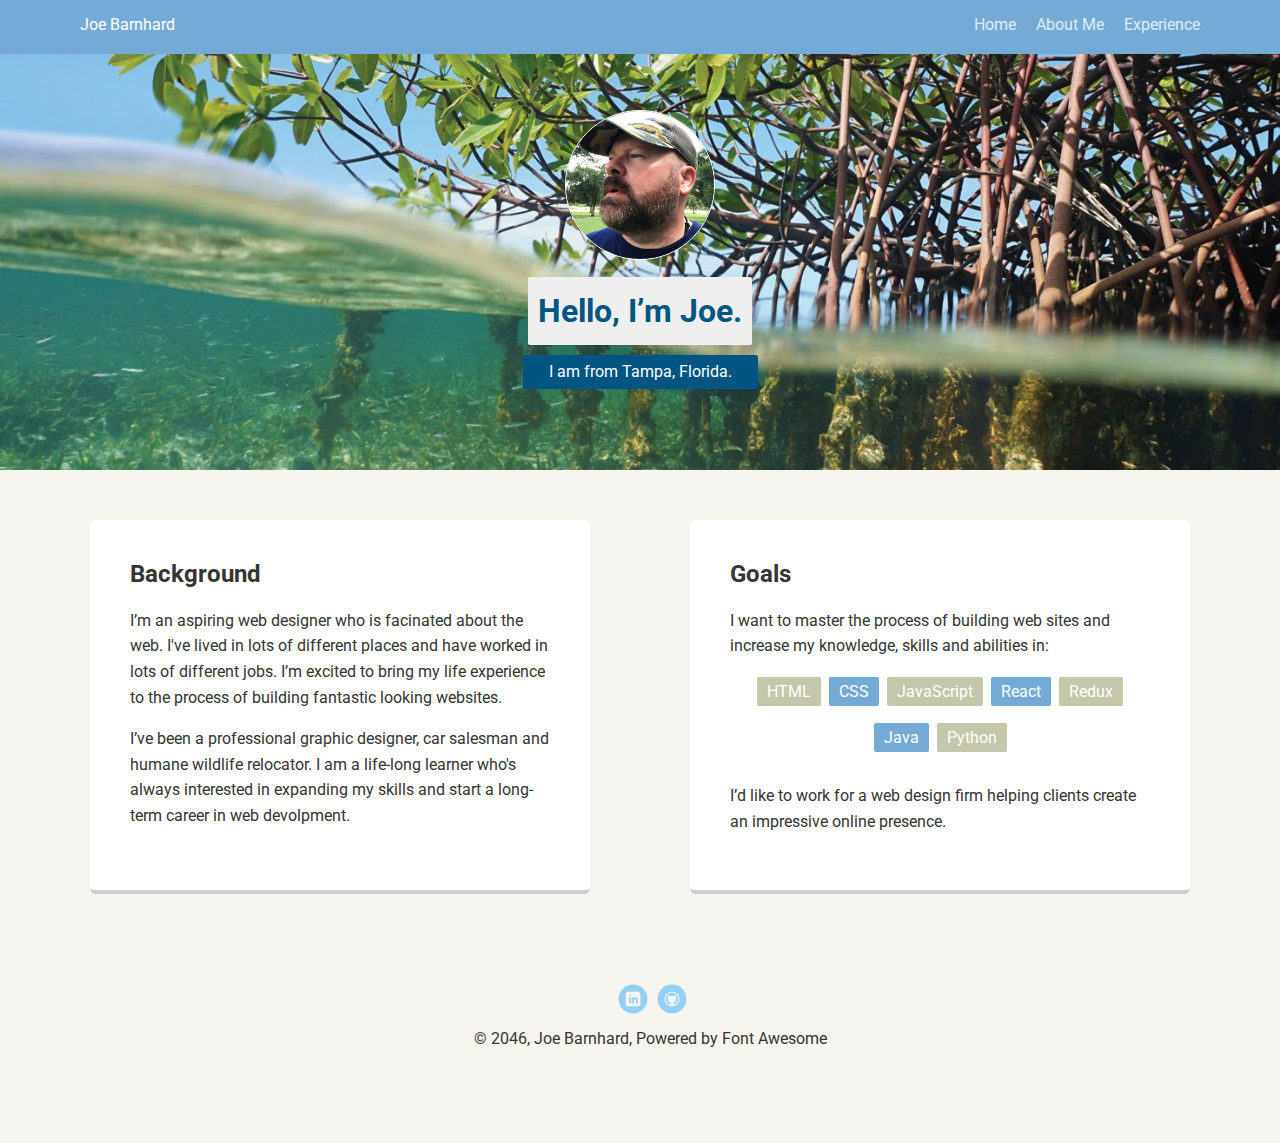
<file: portfolio_update_v1/index.html>
<!doctype html>
<html lang="en">
<head>
  <meta charset="utf-8">
  <title>Joe Barnhard's Profile</title>
  <meta name="viewport" content="width=device-width, initial-scale=1.0">
  <link rel="stylesheet" href="styles.css">
  <link href="https://fonts.googleapis.com/css?family=Muli%7CRoboto:400,300,500,700,900" rel="stylesheet"></head>
  <body>

    <nav class="main-nav">
        <ul class="nav">
          <li class="name">Joe Barnhard</li>
          <li><a href="index.html">Home</a></li>
          <li><a href="about.html">About Me</a></li>
          <li><a href="experience.html">Experience</a></li>
        </ul>
      </nav>

    <header>
      <img src="images/joePic.png" alt="pic of Joe B" class="profile-image">
      <h1 class="tag name">Hello, I’m Joe.</h1>
      <p class="tag location">I am from Tampa, Florida.</p>
    </header>

    <main class="flex">
      <section class="card">
        <h2>Background</h2>
        <p>I’m an aspiring web designer who is facinated about the web. I've lived in lots of different places and have worked in lots of different jobs. I’m excited to bring my life experience to the process of building fantastic looking websites.</p>
        <p>I’ve been a professional graphic designer, car salesman and humane wildlife relocator. I am a life-long learner who's always interested in expanding my skills and start a long-term
        career in web devolpment.
        </p>
      </section> 

      <section class="card">
        <h2>Goals</h2>
        <p>I want to master the process of building web sites and increase my knowledge, skills and abilities in:</p>
        <ul class="skills">
          <li>HTML</li>
          <li>CSS</li>
          <li>JavaScript</li>
          <li>React</li>
          <li>Redux</li>
          <li>Java</li>
          <li>Python</li>
        </ul>

        <p>I’d like to work for a web design firm helping clients create an impressive online presence.</p>
      </section> 

    </main>
    <footer>
      <ul>
        <li><a href="https://www.linkedin.com/in/joe-barnhard-7716b8191/" target="_blank" class="social linkedin">LinkedIn</a></li>
        <li><a href="https://github.com/JoeBarnhard" target="_blank" class="social github">Github</a></li>
      </ul>
      <p class="copyright">&copy; 2046, Joe Barnhard, Powered by Font Awesome</p>
    </footer>
  </body>
  </html>
</file>
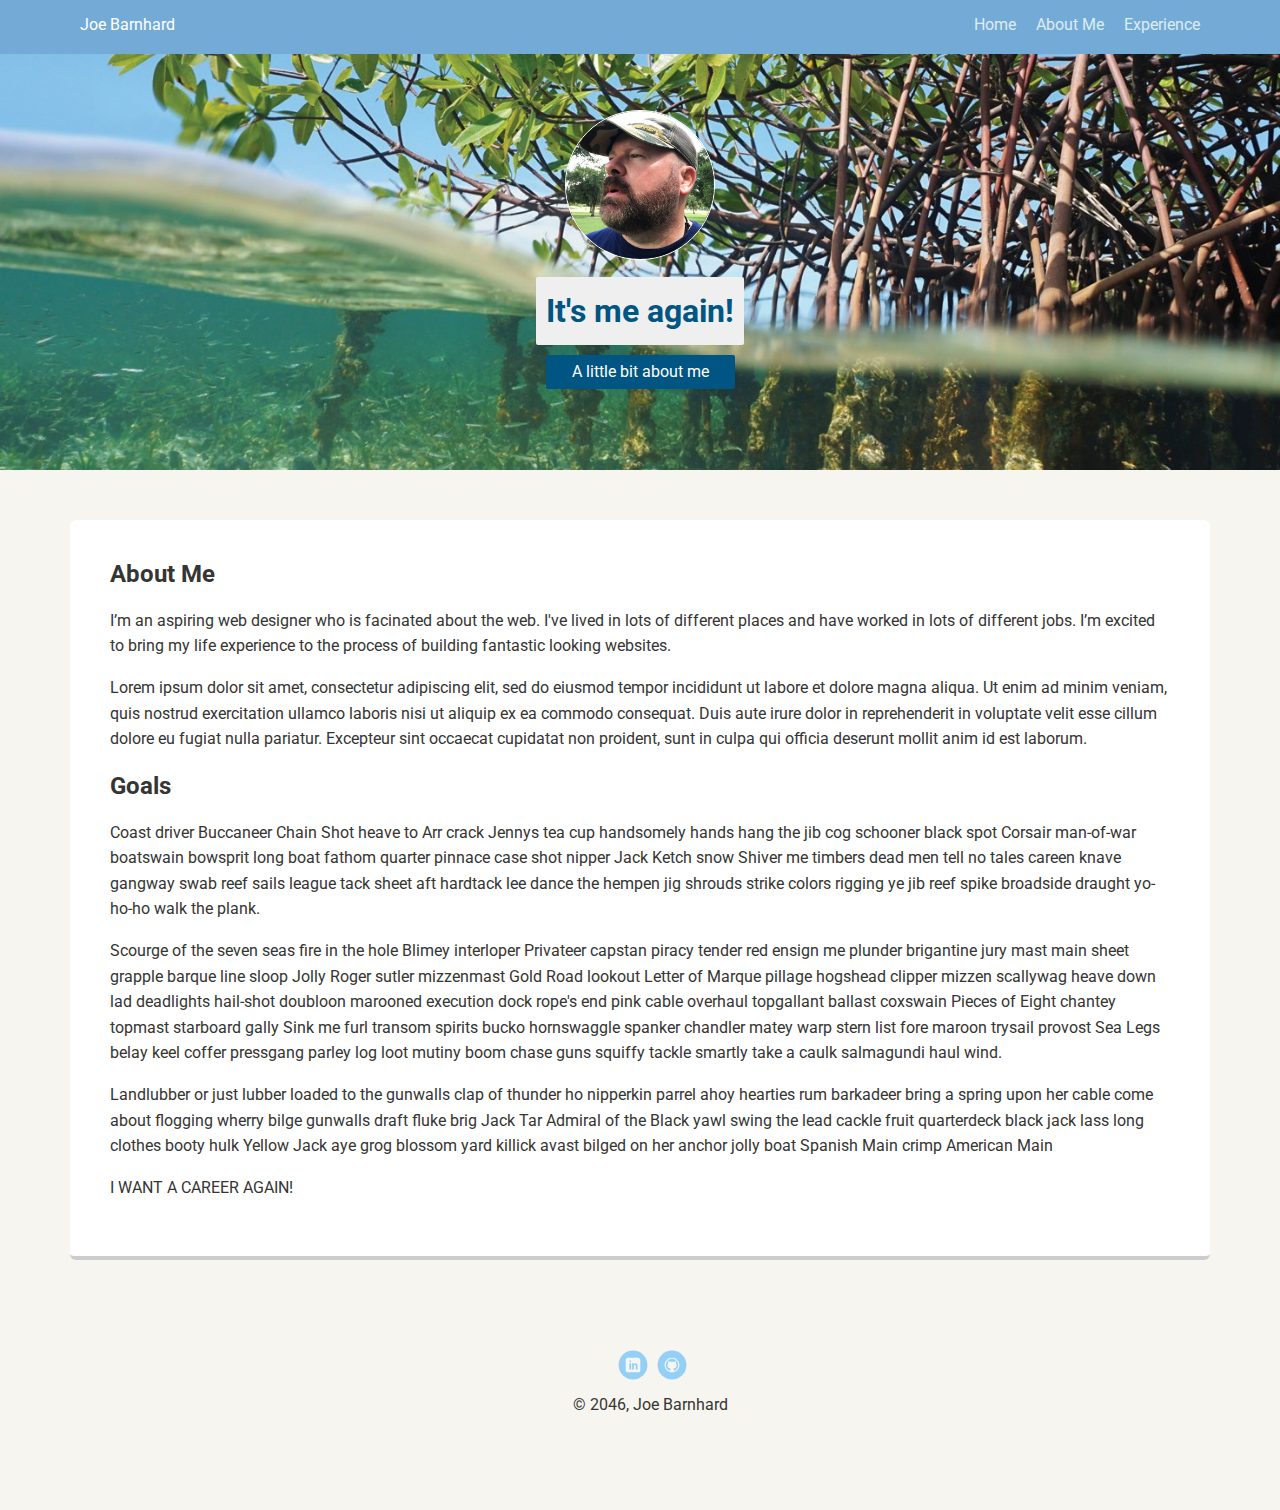
<file: portfolio_update_v1/about.html>
<!doctype html>
<html lang="en">
<head>
  <meta charset="utf-8">
  <title>Experience</title>
  <meta name="viewport" content="width=device-width, initial-scale=1.0">
  <link rel="stylesheet" href="styles.css">
  <link href="https://fonts.googleapis.com/css?family=Muli%7CRoboto:400,300,500,700,900" rel="stylesheet"></head>
  <body>

    <nav class="main-nav">
        <ul class="nav">
          <li class="name">Joe Barnhard</li>
          <li><a href="index.html">Home</a></li>
          <li><a href="about.html">About Me</a></li>
          <li><a href="experience.html">Experience</a></li>
        </ul>
      </nav>

    <header>
      <img src="images/joePic.png" alt="pic of Joe B" class="profile-image">
      <h1 class="tag name">It's me again!</h1>
      <p class="tag location">A little bit about me</p>
    </header>

    <main class="flex">
      <div class="about">
        <h2>About Me</h2>
        <p>I’m an aspiring web designer who is facinated about the web. I've lived in lots of different places and have worked in lots of different jobs. I’m excited to bring my life experience to the process of building fantastic looking websites.</p>

        <p>Lorem ipsum dolor sit amet, consectetur adipiscing elit, sed do eiusmod tempor incididunt ut labore et dolore magna aliqua. Ut enim ad minim veniam, quis nostrud exercitation ullamco laboris nisi ut aliquip ex ea commodo consequat. Duis aute irure dolor in reprehenderit in voluptate velit esse cillum dolore eu fugiat nulla pariatur. Excepteur sint occaecat cupidatat non proident, sunt in culpa qui officia deserunt mollit anim id est laborum.</p>
        
        <h2>Goals</h2>
        <p>Coast driver Buccaneer Chain Shot heave to Arr crack Jennys tea cup handsomely hands hang the jib cog schooner black spot Corsair man-of-war boatswain bowsprit long boat fathom quarter pinnace case shot nipper Jack Ketch snow Shiver me timbers dead men tell no tales careen knave gangway swab reef sails league tack sheet aft hardtack lee dance the hempen jig shrouds strike colors rigging ye jib reef spike broadside draught yo-ho-ho walk the plank.</p>
          
        <p>Scourge of the seven seas fire in the hole Blimey interloper Privateer capstan piracy tender red ensign me plunder brigantine jury mast main sheet grapple barque line sloop Jolly Roger sutler mizzenmast Gold Road lookout Letter of Marque pillage hogshead clipper mizzen scallywag heave down lad deadlights hail-shot doubloon marooned execution dock rope's end pink cable overhaul topgallant ballast coxswain Pieces of Eight chantey topmast starboard gally Sink me furl transom spirits bucko hornswaggle spanker chandler matey warp stern list fore maroon trysail provost Sea Legs belay keel coffer pressgang parley log loot mutiny boom chase guns squiffy tackle smartly take a caulk salmagundi haul wind.</p> 
        
        <p>Landlubber or just lubber loaded to the gunwalls clap of thunder ho nipperkin parrel ahoy hearties rum barkadeer bring a spring upon her cable come about flogging wherry bilge gunwalls draft fluke brig Jack Tar Admiral of the Black yawl swing the lead cackle fruit quarterdeck black jack lass long clothes booty hulk Yellow Jack aye grog blossom yard killick avast bilged on her anchor jolly boat Spanish Main crimp American Main </p>
       
        <p>I WANT A CAREER AGAIN!</p>
      </div>  

    </main>
    <footer>
      <ul>
        <li><a href="https://www.linkedin.com/in/joe-barnhard-7716b8191/" class="social linkedin">LinkedIn</a></li>
        <li><a href="https://github.com/JoeBarnhard" class="social github">Github</a></li>
      </ul>
      <p class="copyright">&copy; 2046, Joe Barnhard</p>
    </footer>
  </body>
  </html>
</file>
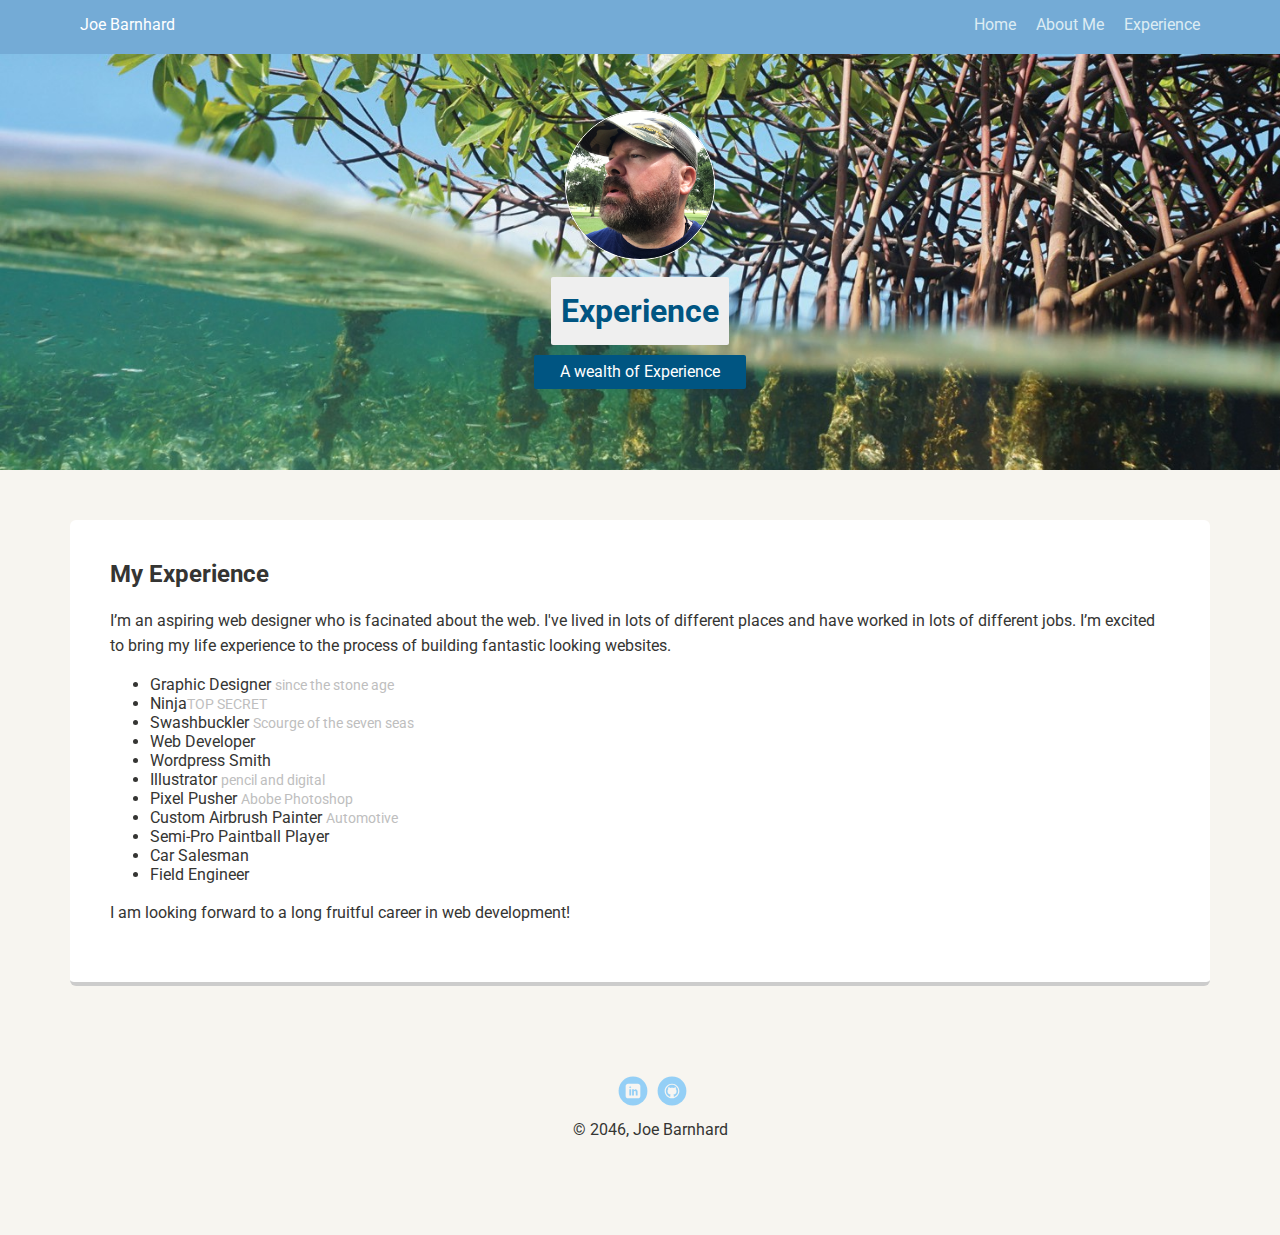
<file: portfolio_update_v1/experience.html>
<!doctype html>
<html lang="en">
<head>
  <meta charset="utf-8">
  <title>Experience</title>
  <meta name="viewport" content="width=device-width, initial-scale=1.0">
  <link rel="stylesheet" href="styles.css">
  <link href="https://fonts.googleapis.com/css?family=Muli%7CRoboto:400,300,500,700,900" rel="stylesheet"></head>
  <body>

    <nav class="main-nav">
        <ul class="nav">
          <li class="name">Joe Barnhard</li>
          <li><a href="index.html">Home</a></li>
          <li><a href="about.html">About Me</a></li>
          <li><a href="experience.html">Experience</a></li>
        </ul>
      </nav>

    <header>
      <img src="images/joePic.png" alt="pic of Joe B" class="profile-image">
      <h1 class="tag name">Experience</h1>
      <p class="tag location">A wealth of Experience</p>
    </header>

    <main class="flex">
      <div class="experience">
        <h2>My Experience</h2>
        <p>I’m an aspiring web designer who is facinated about the web. I've lived in lots of different places and have worked in lots of different jobs. I’m excited to bring my life experience to the process of building fantastic looking websites.</p>
        <ul>
            <li> Graphic Designer <span>since the stone age</span></li>
            <li> Ninja<span>TOP SECRET</span></li>
            <li> Swashbuckler <span>Scourge of the seven seas</span></li>
            <li> Web Developer</li>
            <li> Wordpress Smith</li>
            <li> Illustrator <span>pencil and digital</span> </li>
            <li> Pixel Pusher  <span>Abobe Photoshop</span> </li>
            <li> Custom Airbrush Painter <span>Automotive</span> </li>
            <li> Semi-Pro Paintball Player</li>
            <li> Car Salesman</li>
            <li> Field Engineer</li>
        </ul>
        <p>I am looking forward to a long fruitful career in web development!</p>
      </div>  

    </main>
    <footer>
      <ul>
        <li><a href="https://www.linkedin.com/in/joe-barnhard-7716b8191/" class="social linkedin">LinkedIn</a></li>
        <li><a href="https://github.com/JoeBarnhard" class="social github">Github</a></li>
      </ul>
      <p class="copyright">&copy; 2046, Joe Barnhard</p>
    </footer>
  </body>
  </html>
</file>
<file: portfolio_update_v1/styles.css>
/* Global Layout Set-up */
* { 
  box-sizing: border-box;
}
  
body {
  margin: 0;
  padding: 0;
  text-align: center;
  font-family: 'Roboto', sans-serif;
  color: #353533;
  background: #f7f5f0;
}
/* Link Styles */

a {
  text-decoration: none;
  color: #dcecf3;
}
a:hover {
  color: #6633ff;
}

/* Section Styles */

.main-nav {
  width: 100%;
  background:#74ABD6;
  min-height: 30px;
  padding: 10px;
  position: fixed;
  text-align: center;
}
.nav {
  display: flex;
  justify-content: space-around;
  font-weight: 400;
  list-style-type: none;
  margin: 0 auto;
  padding: 0;
}

.nav .name {
    display: block;
    margin-right: auto;
    color: white;
}
.nav li {
  padding: 5px 10px 10px 10px;
}
.nav a {
  transition: all .5s;
}
.nav a:hover {
  color: white
}

header {
  text-align: center;
  background: url('images/11p1.jpg') no-repeat center ;
  background-size: cover;
  overflow: hidden;
  padding-top: 60px;
}
header {
  line-height: 1.5;
}
header .profile-image {
  margin-top: 50px;
  width: 150px;
  height: 150px;
  border-radius: 50%;
  border: 1px solid white;
  transition: all .5s;
}
header .profile-image:hover {
  transform: scale(1.7) rotate(180deg);
}
.tag {
  background-color: #efefef;
  /* opacity: 0.8; */
  /* border: solid 3px red; */
  color:#005582;
  padding: 10px;
  border-radius: 2px;
  display: table;
  margin: 10px auto;
} 
.location {
  background-color: #005582;
  color: white;
  padding: 5px 26px;
}
.card {
  margin: 30px;
  padding: 20px 40px 40px;
  max-width: 500px;
  text-align: left;
  background: #fff;
  border-bottom: 4px solid #ccc;
  border-radius: 6px;
  transition: all .15s;
}
.card:hover {
  border-color:#74ABD6;
}

.about {
  margin: 30px;
  padding: 20px 40px 40px;
  max-width: 100%;
  text-align: left;
  background: #fff;
  border-bottom: 4px solid #ccc;
  border-radius: 6px;
  transition: all .5s;
}
.about:hover {
  border-color:#74ABD6;
}
.experience {
  margin: 30px;
  padding: 20px 40px 40px;
  max-width: 100%;
  text-align: left;
  background: #fff;
  border-bottom: 4px solid #ccc;
  border-radius: 6px;
  transition: all .5s;
}
.experience:hover {
  border-color:#74ABD6;
}

span {
  font-size: 14px;
  color:#BEBEBE;
}

ul.skills {
  padding: 0;
  text-align: center;
}

.skills li {
  border-radius: 2px;
  display: inline-block;
  background: #74ABD6;
  color: white;
  padding: 5px 10px;
  margin: 2px;
  margin-bottom: 15px;
  
}

.skills li:nth-child(odd) {
  background: #C4C7AA;
}

footer {
  width: 100%;
  min-height: 30px;
  padding: 20px 0 40px 20px;
}

footer .copyright {
  top: -8px;
  font-size: .75em;
}

footer ul {
  list-style-type: none;
  margin: 0;
  padding: 0;
}

footer ul li {
  display: inline-block;
}

a.social {
  display: inline-block;
  text-indent: -9999px;
  margin-left: 4px;
  width: 30px;
  height: 30px;
  background-size: 30px 30px;
  opacity: .4;
  transition: all .5s;
  color: #74ABD6;
}
a.twitter {
  background-image: url(images/twitter.svg);
}
a.linkedin {
  background-image: url(images/linkedin.svg);
}
a.github {
  background-image: url(images/github.svg);
}
a.social:hover {
  opacity: 1;
}
.clearfix {
  clear: both;
}

/* Styles for larger screens */
@media screen and (min-width: 720px) {
  
  .flex {
      display: -ms-flexbox;      /* TWEENER - IE 10 */
      display: flex; 
      max-width: 1200px;
      -ms-flex-pack: distribute;
      justify-content: space-around;
      margin: 0 auto;
  }

  header {
    min-height: 470px;
  }

  .nav {
    max-width: 1200px;
    padding: 0 30px;
  }


  main {
    padding-top: 20px;
  }

  main p {
    line-height: 1.6em;
  }

  footer {
    font-size: 1.3em;
    max-width: 1200px;
    margin: 40px auto;
  }

}
</file>
